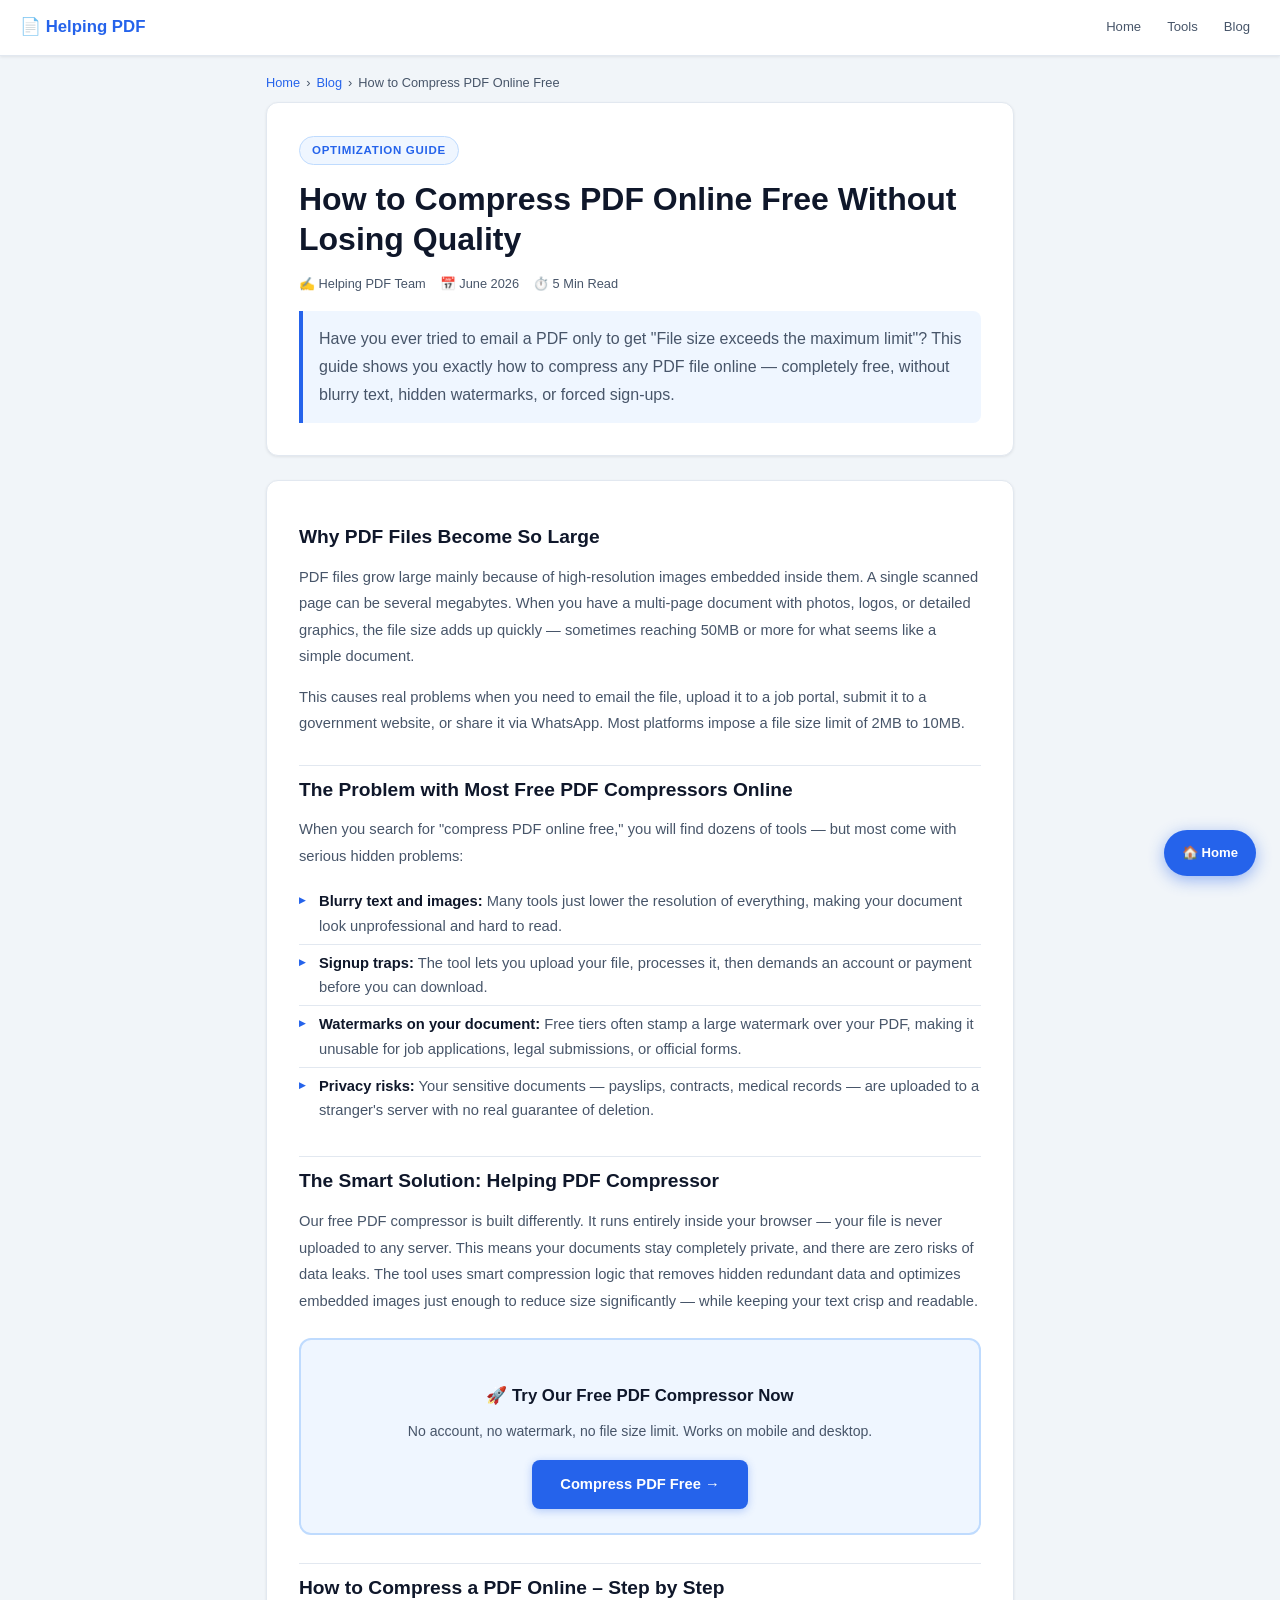
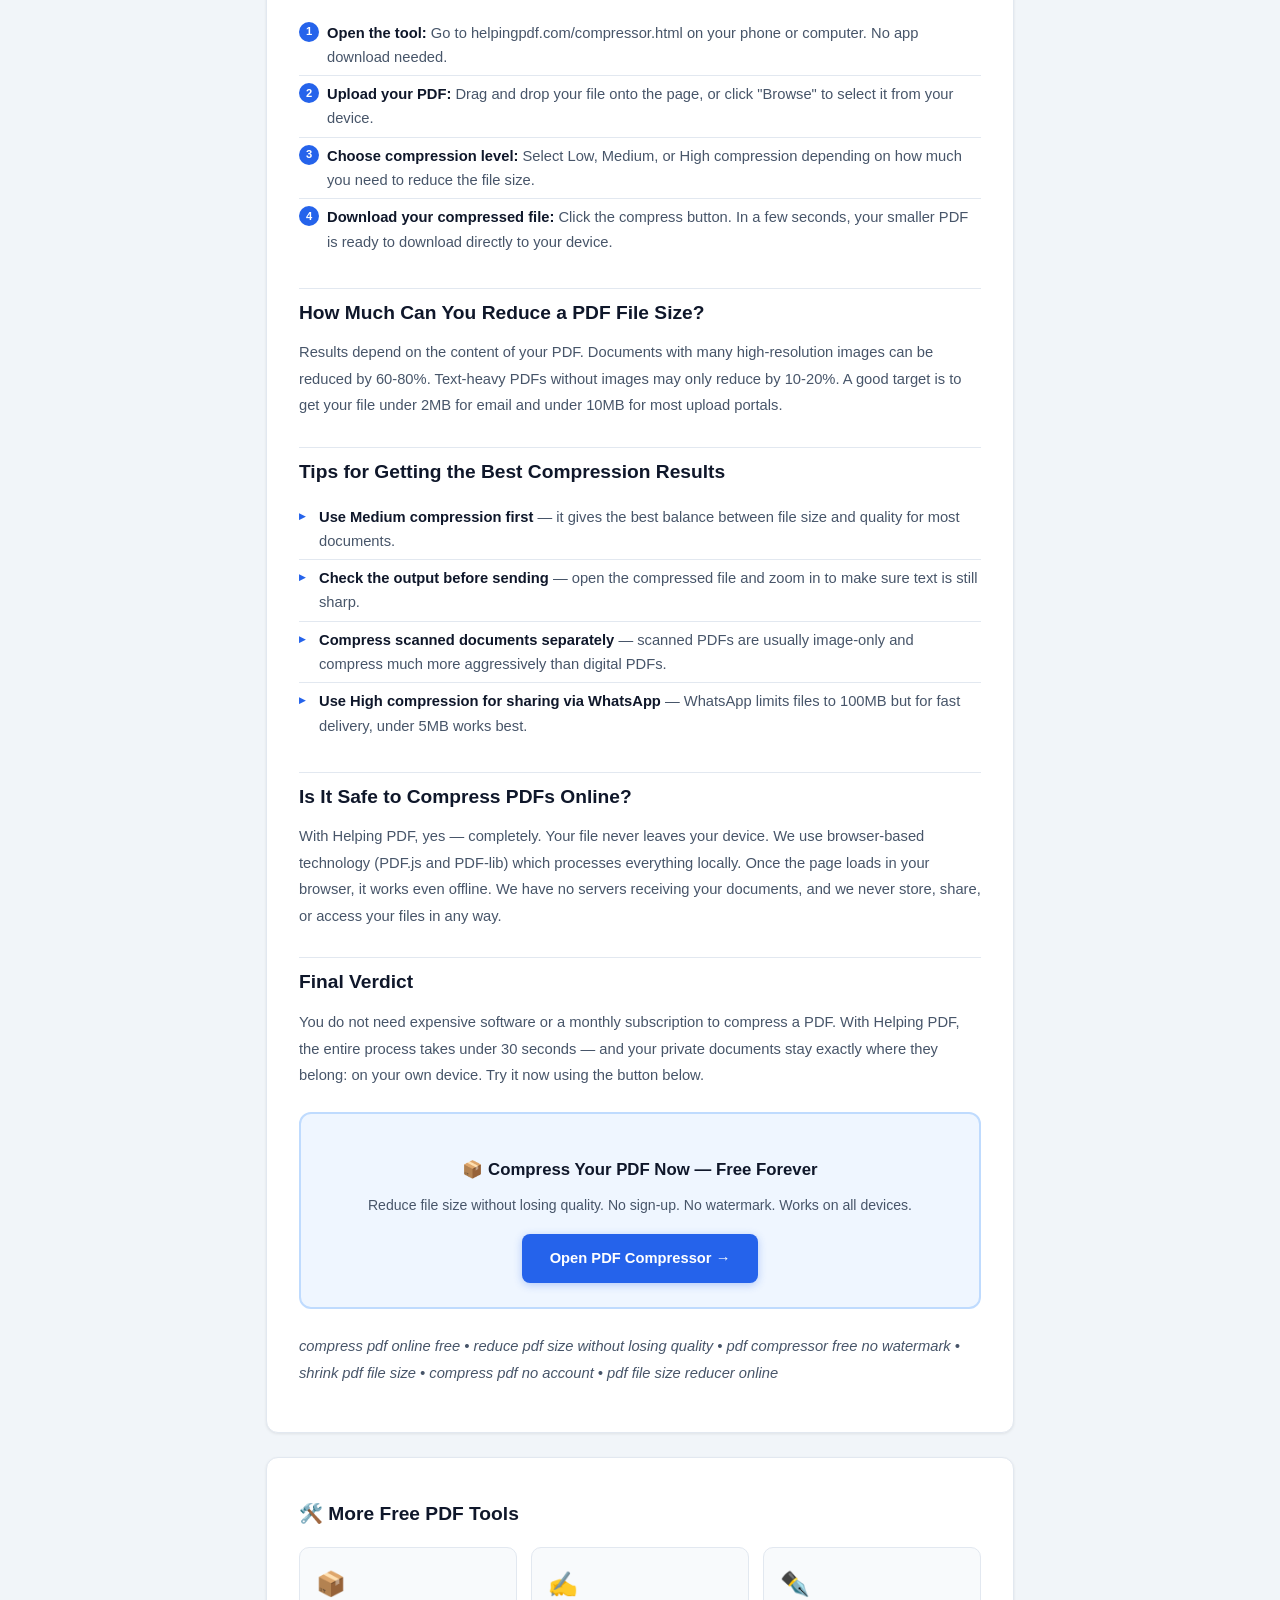
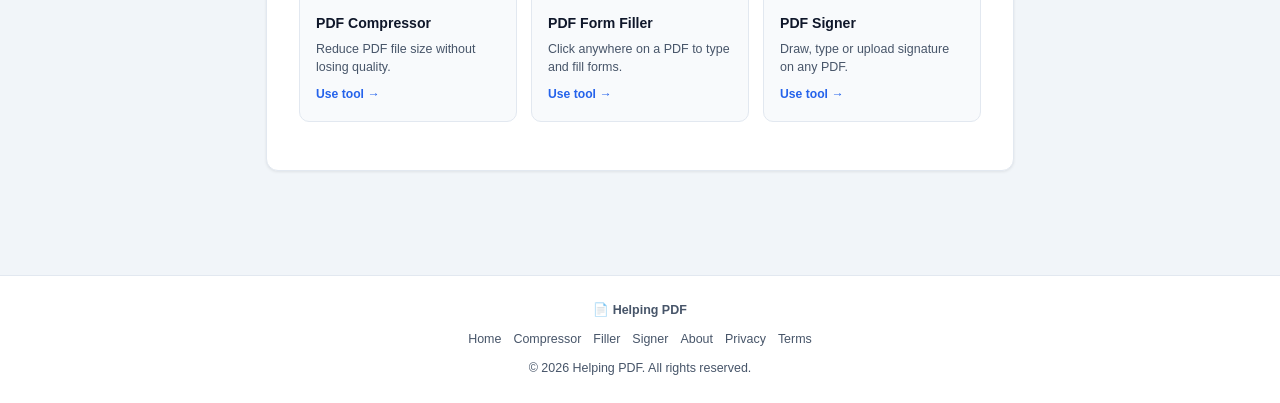
<file: blog-compress-pdf.html>
<!DOCTYPE html>
<html lang="en">
<head>
  <meta charset="UTF-8" />
  <meta name="viewport" content="width=device-width, initial-scale=1.0" />
  <title>How to Compress PDF Online Free Without Losing Quality | Helping PDF</title>
  <meta name="description" content="Learn how to compress PDF files online free without losing quality. No account, no watermark, no software needed. Reduce PDF size in seconds using our free tool." />
  <meta name="keywords" content="compress pdf online free, reduce pdf size, shrink pdf without losing quality, pdf compressor free, compress pdf no account, reduce pdf file size online" />
  <meta name="robots" content="index, follow" />
  <link rel="canonical" href="https://www.helpingpdf.com/blog-compress-pdf.html" />
  <meta property="og:title" content="How to Compress PDF Online Free Without Losing Quality" />
  <meta property="og:description" content="Step-by-step guide to reduce PDF file size without blurry text or watermarks. Free tool, no account needed." />
  <meta property="og:type" content="article" />
  <meta property="og:url" content="https://www.helpingpdf.com/blog-compress-pdf.html" />
  <script type="application/ld+json">
  {
    "@context": "https://schema.org",
    "@type": "Article",
    "headline": "How to Compress PDF Online Free Without Losing Quality",
    "description": "Step-by-step guide to reduce PDF file size without losing quality. Free tool, no account needed.",
    "author": { "@type": "Organization", "name": "Helping PDF" },
    "publisher": { "@type": "Organization", "name": "Helping PDF", "url": "https://www.helpingpdf.com" },
    "datePublished": "2026-06-18",
    "dateModified": "2026-06-27",
    "mainEntityOfPage": "https://www.helpingpdf.com/blog-compress-pdf.html"
  }
  </script>
  <style>
    *, *::before, *::after { box-sizing: border-box; margin: 0; padding: 0; }
    :root {
      --primary: #2563eb; --primary-light: #eff6ff; --primary-border: #bfdbfe;
      --success: #16a34a; --bg: #f1f5f9; --surface: #ffffff; --surface2: #f8fafc;
      --text: #0f172a; --text2: #475569; --border: #e2e8f0;
      --radius: 12px; --shadow: 0 1px 3px rgba(0,0,0,0.08); --shadow-lg: 0 8px 24px rgba(0,0,0,0.1);
    }
    html { scroll-behavior: smooth; }
    body { font-family: -apple-system, BlinkMacSystemFont, 'Segoe UI', Roboto, sans-serif; background: var(--bg); color: var(--text); line-height: 1.7; }
 
    header { background: var(--surface); border-bottom: 1px solid var(--border); height: 56px; display: flex; align-items: center; padding: 0 20px; gap: 14px; position: sticky; top: 0; z-index: 100; box-shadow: var(--shadow); }
    .logo { font-size: 1.05rem; font-weight: 800; color: var(--primary); text-decoration: none; }
    .header-nav { margin-left: auto; display: flex; align-items: center; gap: 6px; }
    .nav-link { font-size: 0.82rem; color: var(--text2); text-decoration: none; padding: 5px 10px; border-radius: 7px; font-weight: 500; transition: all 0.2s; }
    .nav-link:hover { color: var(--primary); background: var(--primary-light); }
 
    .container { max-width: 780px; margin: 0 auto; padding: 0 16px 80px; }
 
    /* BREADCRUMB */
    .breadcrumb { padding: 16px 0 8px; font-size: 0.8rem; color: var(--text2); display: flex; gap: 6px; align-items: center; flex-wrap: wrap; }
    .breadcrumb a { color: var(--primary); text-decoration: none; }
    .breadcrumb a:hover { text-decoration: underline; }
 
    /* ARTICLE HEADER */
    .article-header { background: var(--surface); border-radius: var(--radius); padding: 32px; margin-bottom: 24px; box-shadow: var(--shadow); border: 1px solid var(--border); }
    .article-tag { display: inline-block; background: var(--primary-light); color: var(--primary); font-size: 0.72rem; font-weight: 700; padding: 4px 12px; border-radius: 20px; border: 1px solid var(--primary-border); margin-bottom: 14px; text-transform: uppercase; letter-spacing: 0.06em; }
    .article-header h1 { font-size: clamp(1.4rem, 3.5vw, 2rem); font-weight: 900; color: var(--text); line-height: 1.25; margin-bottom: 14px; }
    .article-meta { display: flex; gap: 14px; flex-wrap: wrap; font-size: 0.8rem; color: var(--text2); margin-bottom: 16px; }
    .article-intro { font-size: 1rem; color: var(--text2); line-height: 1.75; border-left: 4px solid var(--primary); padding-left: 16px; background: var(--primary-light); border-radius: 0 8px 8px 0; padding: 14px 16px; }
 
    /* ARTICLE BODY */
    .article-body { background: var(--surface); border-radius: var(--radius); padding: 32px; margin-bottom: 24px; box-shadow: var(--shadow); border: 1px solid var(--border); }
    .article-body h2 { font-size: 1.2rem; font-weight: 800; color: var(--text); margin: 28px 0 10px; padding-top: 8px; border-top: 1px solid var(--border); }
    .article-body h2:first-child { border-top: none; margin-top: 0; }
    .article-body h3 { font-size: 1rem; font-weight: 700; color: var(--text); margin: 18px 0 8px; }
    .article-body p { color: var(--text2); font-size: 0.92rem; line-height: 1.8; margin-bottom: 14px; }
    .article-body strong { color: var(--text); }
    .article-body ul, .article-body ol { padding-left: 0; margin: 10px 0 16px; list-style: none; }
    .article-body ul li, .article-body ol li { color: var(--text2); font-size: 0.92rem; padding: 6px 0 6px 20px; position: relative; line-height: 1.65; border-bottom: 1px solid var(--border); }
    .article-body ul li:last-child, .article-body ol li:last-child { border: none; }
    .article-body ul li::before { content: "▶"; color: var(--primary); position: absolute; left: 0; font-size: 0.55rem; top: 10px; }
    .article-body ol { counter-reset: ol; }
    .article-body ol li { counter-increment: ol; padding-left: 28px; }
    .article-body ol li::before { content: counter(ol); position: absolute; left: 0; background: var(--primary); color: white; width: 20px; height: 20px; border-radius: 50%; font-size: 0.7rem; font-weight: 800; display: flex; align-items: center; justify-content: center; top: 7px; }
 
    /* CTA BOX */
    .cta-box { background: var(--primary-light); border: 2px solid var(--primary-border); border-radius: var(--radius); padding: 24px; text-align: center; margin: 24px 0; }
    .cta-box h3 { font-size: 1.05rem; font-weight: 800; color: var(--text); margin-bottom: 8px; }
    .cta-box p { color: var(--text2); font-size: 0.88rem; margin-bottom: 16px; }
    .btn-cta { display: inline-block; background: var(--primary); color: white; text-decoration: none; padding: 12px 28px; border-radius: 8px; font-size: 0.92rem; font-weight: 700; transition: background 0.2s; box-shadow: 0 2px 8px rgba(37,99,235,0.3); }
    .btn-cta:hover { background: #1d4ed8; }
 
    /* RELATED TOOLS */
    .related-tools { display: grid; grid-template-columns: repeat(auto-fit, minmax(200px, 1fr)); gap: 14px; margin: 16px 0; }
    .tool-card { background: var(--surface2); border: 1px solid var(--border); border-radius: 10px; padding: 16px; text-decoration: none; display: block; transition: all 0.2s; }
    .tool-card:hover { border-color: var(--primary); transform: translateY(-2px); box-shadow: var(--shadow-lg); }
    .tool-card .tc-icon { font-size: 1.5rem; display: block; margin-bottom: 7px; }
    .tool-card strong { font-size: 0.88rem; display: block; color: var(--text); margin-bottom: 4px; }
    .tool-card p { font-size: 0.78rem; color: var(--text2); margin: 0; line-height: 1.5; }
    .tool-card .tc-arrow { font-size: 0.76rem; color: var(--primary); font-weight: 700; margin-top: 7px; display: block; }
 
    .seo-kw { color: var(--text2); font-size: 0.76rem; font-style: italic; line-height: 1.7; margin-top: 10px; }
 
    footer { text-align: center; padding: 24px 16px; font-size: 0.78rem; color: var(--text2); border-top: 1px solid var(--border); background: var(--surface); }
    .footer-links { display: flex; flex-wrap: wrap; justify-content: center; gap: 4px 12px; margin: 8px 0; }
    .footer-links a { color: var(--text2); text-decoration: none; }
    .footer-links a:hover { color: var(--primary); }
 
    @media (max-width: 600px) {
      .article-header, .article-body { padding: 20px; }
      nav a { display: none; }
    }
    /* FLOATING HOME */
    .floating-home { position: fixed; bottom: 24px; right: 24px; z-index: 999; background: #2563eb; color: white; border: none; border-radius: 50px; padding: 12px 18px; font-size: 0.82rem; font-weight: 700; cursor: pointer; box-shadow: 0 4px 16px rgba(37,99,235,0.45); display: flex; align-items: center; gap: 7px; text-decoration: none; transition: all 0.2s; }
    .floating-home:hover { background: #1d4ed8; transform: translateY(-2px); }
</style>
</head>
<body>
 
<a href="https://www.helpingpdf.com/" class="floating-home" aria-label="Go to homepage">🏠 Home</a>
 
<header>
  <a href="https://www.helpingpdf.com/" class="logo">📄 Helping PDF</a>
  <div class="header-nav">
    <a href="https://www.helpingpdf.com/" class="nav-link">Home</a>
    <a href="https://www.helpingpdf.com/#tools-section" class="nav-link">Tools</a>
    <a href="https://www.helpingpdf.com/#blog-section" class="nav-link active">Blog</a>
  </div>
</header>
 
<div class="container">
 
  <div class="breadcrumb">
    <a href="https://www.helpingpdf.com/">Home</a> ›
    <a href="https://www.helpingpdf.com/#blog-section">Blog</a> ›
    <span>How to Compress PDF Online Free</span>
  </div>
 
  <div class="article-header">
    <span class="article-tag">Optimization Guide</span>
    <h1>How to Compress PDF Online Free Without Losing Quality</h1>
    <div class="article-meta">
      <span>✍️ Helping PDF Team</span>
      <span>📅 June 2026</span>
      <span>⏱️ 5 Min Read</span>
    </div>
    <div class="article-intro">
      Have you ever tried to email a PDF only to get "File size exceeds the maximum limit"? This guide shows you exactly how to compress any PDF file online — completely free, without blurry text, hidden watermarks, or forced sign-ups.
    </div>
  </div>
 
  <div class="article-body">
 
    <h2>Why PDF Files Become So Large</h2>
    <p>PDF files grow large mainly because of high-resolution images embedded inside them. A single scanned page can be several megabytes. When you have a multi-page document with photos, logos, or detailed graphics, the file size adds up quickly — sometimes reaching 50MB or more for what seems like a simple document.</p>
    <p>This causes real problems when you need to email the file, upload it to a job portal, submit it to a government website, or share it via WhatsApp. Most platforms impose a file size limit of 2MB to 10MB.</p>
 
    <h2>The Problem with Most Free PDF Compressors Online</h2>
    <p>When you search for "compress PDF online free," you will find dozens of tools — but most come with serious hidden problems:</p>
    <ul>
      <li><strong>Blurry text and images:</strong> Many tools just lower the resolution of everything, making your document look unprofessional and hard to read.</li>
      <li><strong>Signup traps:</strong> The tool lets you upload your file, processes it, then demands an account or payment before you can download.</li>
      <li><strong>Watermarks on your document:</strong> Free tiers often stamp a large watermark over your PDF, making it unusable for job applications, legal submissions, or official forms.</li>
      <li><strong>Privacy risks:</strong> Your sensitive documents — payslips, contracts, medical records — are uploaded to a stranger's server with no real guarantee of deletion.</li>
    </ul>
 
    <h2>The Smart Solution: Helping PDF Compressor</h2>
    <p>Our free PDF compressor is built differently. It runs entirely inside your browser — your file is never uploaded to any server. This means your documents stay completely private, and there are zero risks of data leaks. The tool uses smart compression logic that removes hidden redundant data and optimizes embedded images just enough to reduce size significantly — while keeping your text crisp and readable.</p>
 
    <div class="cta-box">
      <h3>🚀 Try Our Free PDF Compressor Now</h3>
      <p>No account, no watermark, no file size limit. Works on mobile and desktop.</p>
      <a href="https://www.helpingpdf.com/compressor.html" class="btn-cta">Compress PDF Free →</a>
    </div>
 
    <h2>How to Compress a PDF Online – Step by Step</h2>
    <ol>
      <li><strong>Open the tool:</strong> Go to helpingpdf.com/compressor.html on your phone or computer. No app download needed.</li>
      <li><strong>Upload your PDF:</strong> Drag and drop your file onto the page, or click "Browse" to select it from your device.</li>
      <li><strong>Choose compression level:</strong> Select Low, Medium, or High compression depending on how much you need to reduce the file size.</li>
      <li><strong>Download your compressed file:</strong> Click the compress button. In a few seconds, your smaller PDF is ready to download directly to your device.</li>
    </ol>
 
    <h2>How Much Can You Reduce a PDF File Size?</h2>
    <p>Results depend on the content of your PDF. Documents with many high-resolution images can be reduced by 60-80%. Text-heavy PDFs without images may only reduce by 10-20%. A good target is to get your file under 2MB for email and under 10MB for most upload portals.</p>
 
    <h2>Tips for Getting the Best Compression Results</h2>
    <ul>
      <li><strong>Use Medium compression first</strong> — it gives the best balance between file size and quality for most documents.</li>
      <li><strong>Check the output before sending</strong> — open the compressed file and zoom in to make sure text is still sharp.</li>
      <li><strong>Compress scanned documents separately</strong> — scanned PDFs are usually image-only and compress much more aggressively than digital PDFs.</li>
      <li><strong>Use High compression for sharing via WhatsApp</strong> — WhatsApp limits files to 100MB but for fast delivery, under 5MB works best.</li>
    </ul>
 
    <h2>Is It Safe to Compress PDFs Online?</h2>
    <p>With Helping PDF, yes — completely. Your file never leaves your device. We use browser-based technology (PDF.js and PDF-lib) which processes everything locally. Once the page loads in your browser, it works even offline. We have no servers receiving your documents, and we never store, share, or access your files in any way.</p>
 
    <h2>Final Verdict</h2>
    <p>You do not need expensive software or a monthly subscription to compress a PDF. With Helping PDF, the entire process takes under 30 seconds — and your private documents stay exactly where they belong: on your own device. Try it now using the button below.</p>
 
    <div class="cta-box">
      <h3>📦 Compress Your PDF Now — Free Forever</h3>
      <p>Reduce file size without losing quality. No sign-up. No watermark. Works on all devices.</p>
      <a href="https://www.helpingpdf.com/compressor.html" class="btn-cta">Open PDF Compressor →</a>
    </div>
 
    <p class="seo-kw">compress pdf online free • reduce pdf size without losing quality • pdf compressor free no watermark • shrink pdf file size • compress pdf no account • pdf file size reducer online</p>
 
  </div>
 
  <!-- RELATED TOOLS -->
  <div class="article-body">
    <h2>🛠️ More Free PDF Tools</h2>
    <div class="related-tools">
      <a href="https://www.helpingpdf.com/compressor.html" class="tool-card">
        <span class="tc-icon">📦</span><strong>PDF Compressor</strong>
        <p>Reduce PDF file size without losing quality.</p>
        <span class="tc-arrow">Use tool →</span>
      </a>
      <a href="https://www.helpingpdf.com/filler.html" class="tool-card">
        <span class="tc-icon">✍️</span><strong>PDF Form Filler</strong>
        <p>Click anywhere on a PDF to type and fill forms.</p>
        <span class="tc-arrow">Use tool →</span>
      </a>
      <a href="https://www.helpingpdf.com/signer.html" class="tool-card">
        <span class="tc-icon">✒️</span><strong>PDF Signer</strong>
        <p>Draw, type or upload signature on any PDF.</p>
        <span class="tc-arrow">Use tool →</span>
      </a>
    </div>
  </div>
 
</div>
 
<footer>
  <strong style="display:block;margin-bottom:6px;">📄 Helping PDF</strong>
  <div class="footer-links">
    <a href="https://www.helpingpdf.com/">Home</a>
    <a href="https://www.helpingpdf.com/compressor.html">Compressor</a>
    <a href="https://www.helpingpdf.com/filler.html">Filler</a>
    <a href="https://www.helpingpdf.com/signer.html">Signer</a>
    <a href="https://www.helpingpdf.com/about.html">About</a>
    <a href="https://www.helpingpdf.com/privacy.html">Privacy</a>
    <a href="https://www.helpingpdf.com/terms.html">Terms</a>
  </div>
  <p style="margin-top:8px;">© 2026 Helping PDF. All rights reserved.</p>
</footer>
 
</body>
</html>
</file>
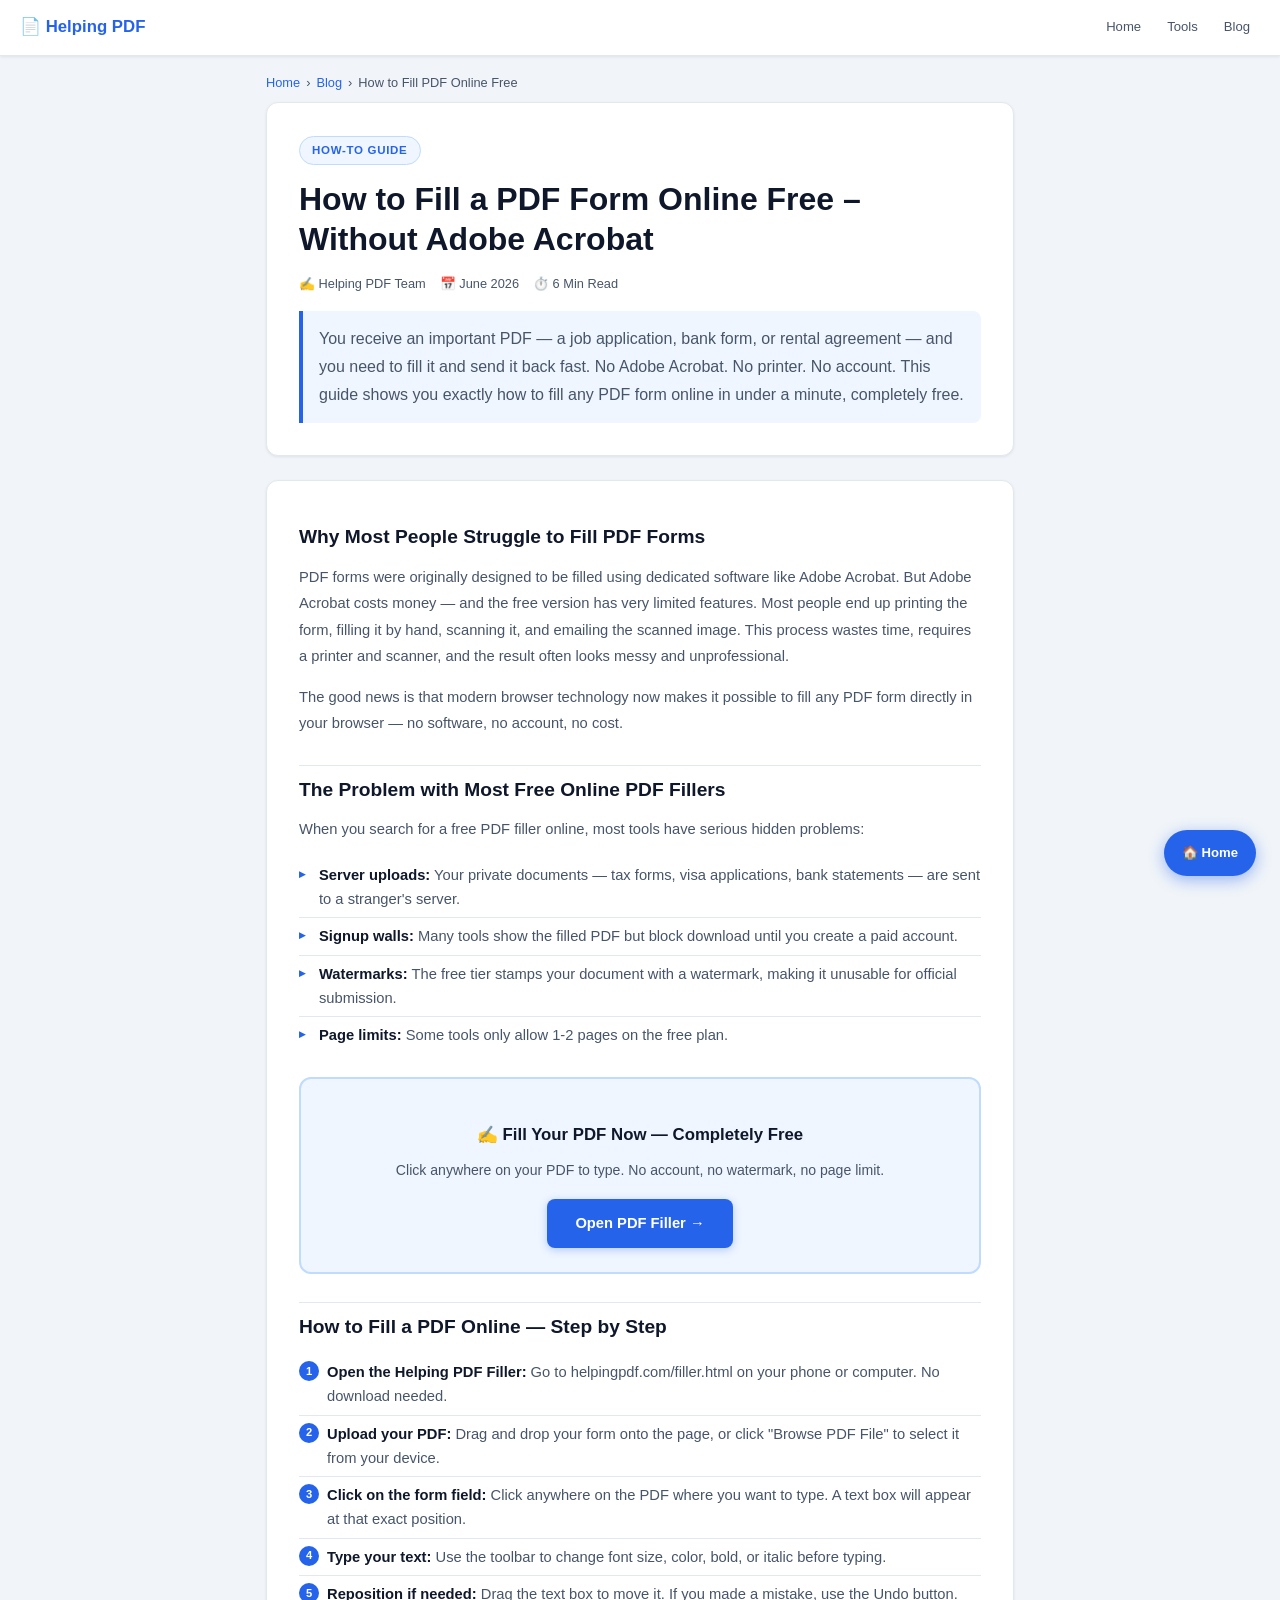
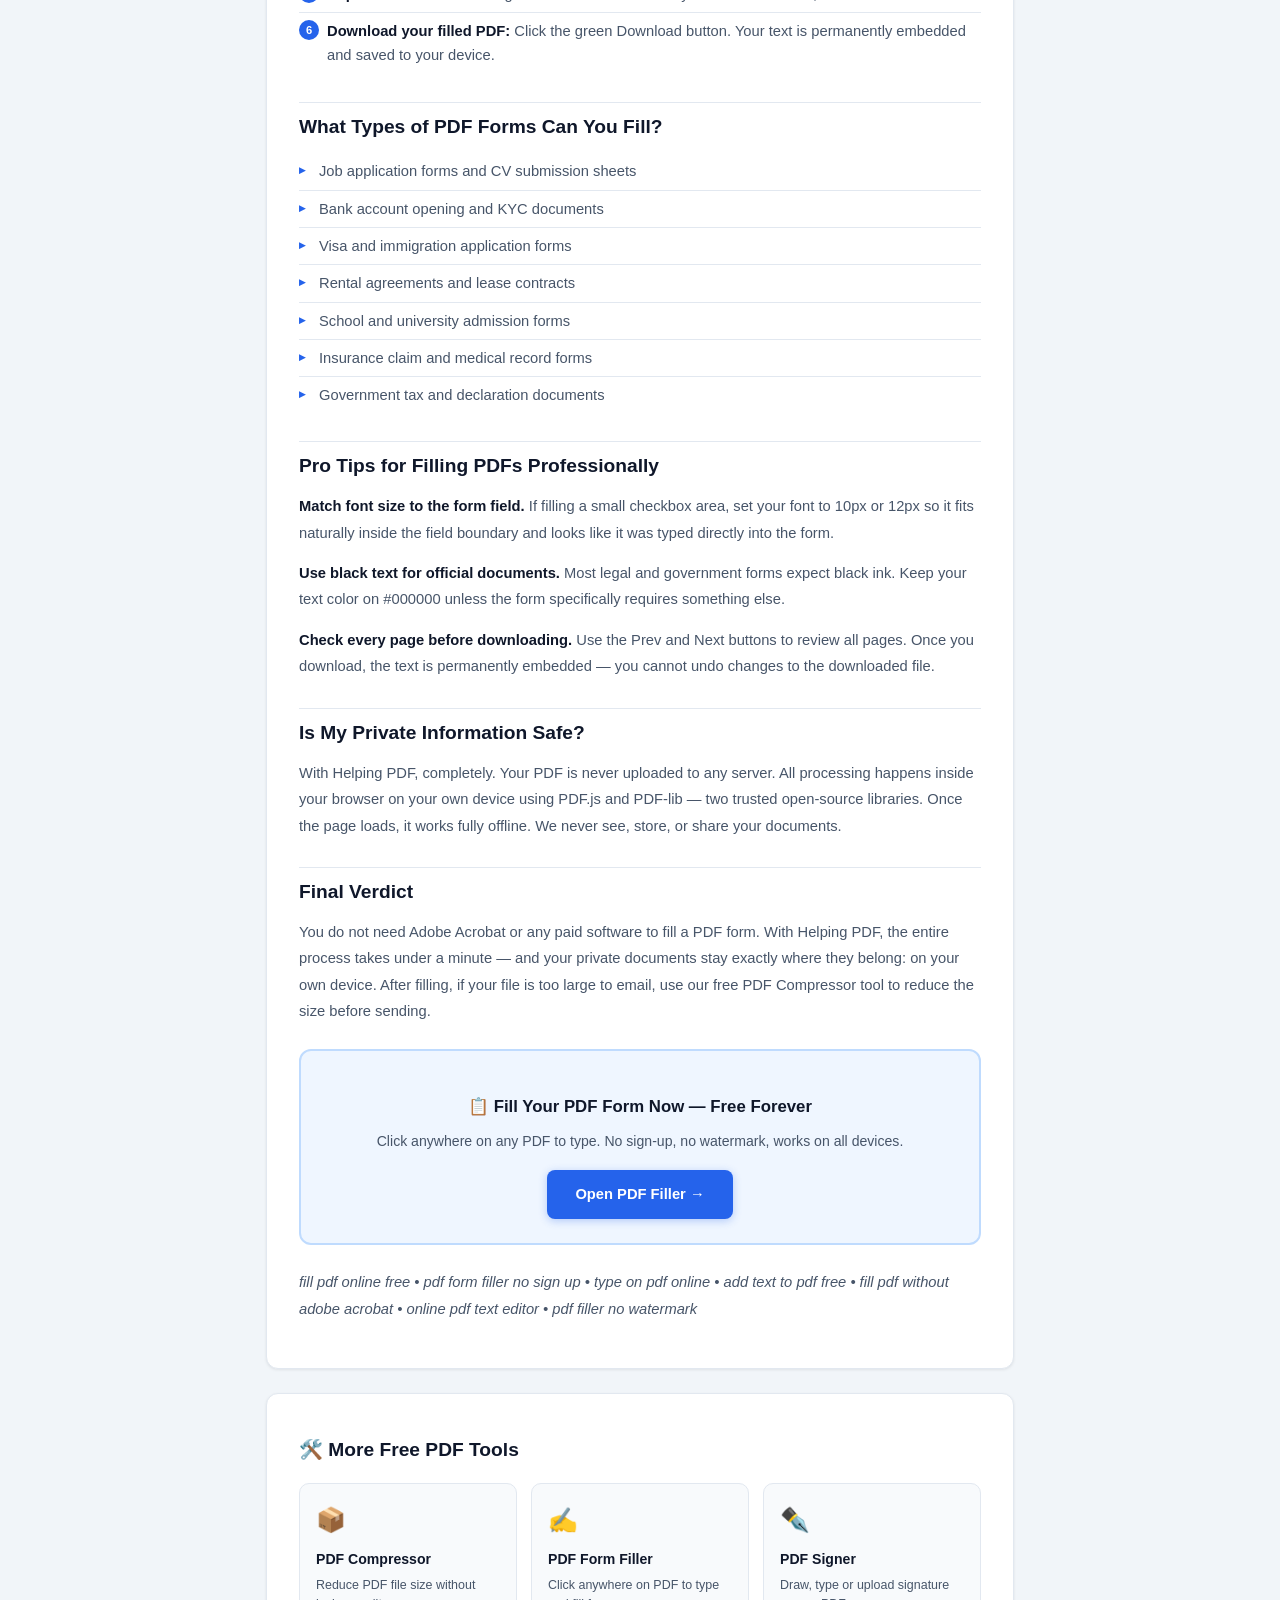
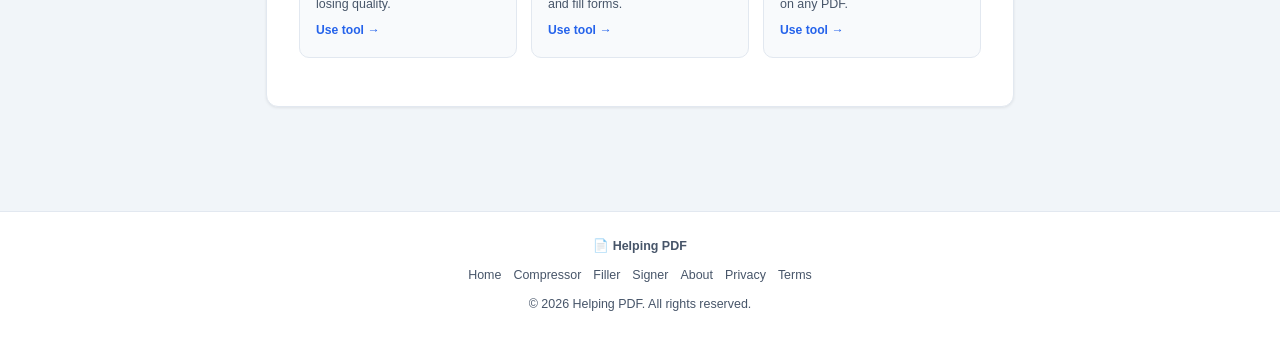
<file: blog-fill-pdf.html>
<!DOCTYPE html>
<html lang="en">
<head>
  <meta charset="UTF-8" />
  <meta name="viewport" content="width=device-width, initial-scale=1.0" />
  <title>How to Fill a PDF Form Online Free Without Adobe Acrobat | Helping PDF</title>
  <meta name="description" content="Learn how to fill PDF forms online free without Adobe Acrobat. Click anywhere on your PDF to type, choose font and color, download instantly. No account, no watermark." />
  <meta name="keywords" content="fill pdf online free, pdf form filler, type on pdf, fill pdf without adobe, add text to pdf free, fill pdf no account, pdf form filler no watermark" />
  <meta name="robots" content="index, follow" />
  <link rel="canonical" href="https://www.helpingpdf.com/blog-fill-pdf.html" />
  <meta property="og:title" content="How to Fill a PDF Form Online Free Without Adobe Acrobat" />
  <meta property="og:description" content="Complete guide to filling PDF forms online free. No Adobe needed. Click, type, download in seconds." />
  <meta property="og:type" content="article" />
  <meta property="og:url" content="https://www.helpingpdf.com/blog-fill-pdf.html" />
  <script type="application/ld+json">
  {
    "@context": "https://schema.org",
    "@type": "Article",
    "headline": "How to Fill a PDF Form Online Free Without Adobe Acrobat",
    "description": "Complete guide to filling PDF forms online free. No Adobe needed.",
    "author": { "@type": "Organization", "name": "Helping PDF" },
    "publisher": { "@type": "Organization", "name": "Helping PDF", "url": "https://www.helpingpdf.com" },
    "datePublished": "2026-06-21",
    "dateModified": "2026-06-27",
    "mainEntityOfPage": "https://www.helpingpdf.com/blog-fill-pdf.html"
  }
  </script>
  <style>
    *, *::before, *::after { box-sizing: border-box; margin: 0; padding: 0; }
    :root {
      --primary: #2563eb; --primary-light: #eff6ff; --primary-border: #bfdbfe;
      --success: #16a34a; --bg: #f1f5f9; --surface: #ffffff; --surface2: #f8fafc;
      --text: #0f172a; --text2: #475569; --border: #e2e8f0;
      --radius: 12px; --shadow: 0 1px 3px rgba(0,0,0,0.08); --shadow-lg: 0 8px 24px rgba(0,0,0,0.1);
    }
    html { scroll-behavior: smooth; }
    body { font-family: -apple-system, BlinkMacSystemFont, 'Segoe UI', Roboto, sans-serif; background: var(--bg); color: var(--text); line-height: 1.7; }
    header { background: var(--surface); border-bottom: 1px solid var(--border); height: 56px; display: flex; align-items: center; padding: 0 20px; gap: 14px; position: sticky; top: 0; z-index: 100; box-shadow: var(--shadow); }
    .logo { font-size: 1.05rem; font-weight: 800; color: var(--primary); text-decoration: none; }
    .header-nav { margin-left: auto; display: flex; align-items: center; gap: 6px; }
    .nav-link { font-size: 0.82rem; color: var(--text2); text-decoration: none; padding: 5px 10px; border-radius: 7px; font-weight: 500; transition: all 0.2s; }
    .nav-link:hover { color: var(--primary); background: var(--primary-light); }
    .container { max-width: 780px; margin: 0 auto; padding: 0 16px 80px; }
    .breadcrumb { padding: 16px 0 8px; font-size: 0.8rem; color: var(--text2); display: flex; gap: 6px; flex-wrap: wrap; }
    .breadcrumb a { color: var(--primary); text-decoration: none; }
    .article-header { background: var(--surface); border-radius: var(--radius); padding: 32px; margin-bottom: 24px; box-shadow: var(--shadow); border: 1px solid var(--border); }
    .article-tag { display: inline-block; background: var(--primary-light); color: var(--primary); font-size: 0.72rem; font-weight: 700; padding: 4px 12px; border-radius: 20px; border: 1px solid var(--primary-border); margin-bottom: 14px; text-transform: uppercase; letter-spacing: 0.06em; }
    .article-header h1 { font-size: clamp(1.4rem, 3.5vw, 2rem); font-weight: 900; color: var(--text); line-height: 1.25; margin-bottom: 14px; }
    .article-meta { display: flex; gap: 14px; flex-wrap: wrap; font-size: 0.8rem; color: var(--text2); margin-bottom: 16px; }
    .article-intro { font-size: 1rem; color: var(--text2); line-height: 1.75; border-left: 4px solid var(--primary); background: var(--primary-light); border-radius: 0 8px 8px 0; padding: 14px 16px; }
    .article-body { background: var(--surface); border-radius: var(--radius); padding: 32px; margin-bottom: 24px; box-shadow: var(--shadow); border: 1px solid var(--border); }
    .article-body h2 { font-size: 1.2rem; font-weight: 800; color: var(--text); margin: 28px 0 10px; padding-top: 8px; border-top: 1px solid var(--border); }
    .article-body h2:first-child { border-top: none; margin-top: 0; }
    .article-body h3 { font-size: 1rem; font-weight: 700; color: var(--text); margin: 18px 0 8px; }
    .article-body p { color: var(--text2); font-size: 0.92rem; line-height: 1.8; margin-bottom: 14px; }
    .article-body strong { color: var(--text); }
    .article-body ul, .article-body ol { padding-left: 0; margin: 10px 0 16px; list-style: none; }
    .article-body ul li, .article-body ol li { color: var(--text2); font-size: 0.92rem; padding: 6px 0 6px 20px; position: relative; line-height: 1.65; border-bottom: 1px solid var(--border); }
    .article-body ul li:last-child, .article-body ol li:last-child { border: none; }
    .article-body ul li::before { content: "▶"; color: var(--primary); position: absolute; left: 0; font-size: 0.55rem; top: 10px; }
    .article-body ol { counter-reset: ol; }
    .article-body ol li { counter-increment: ol; padding-left: 28px; }
    .article-body ol li::before { content: counter(ol); position: absolute; left: 0; background: var(--primary); color: white; width: 20px; height: 20px; border-radius: 50%; font-size: 0.7rem; font-weight: 800; display: flex; align-items: center; justify-content: center; top: 7px; }
    .cta-box { background: var(--primary-light); border: 2px solid var(--primary-border); border-radius: var(--radius); padding: 24px; text-align: center; margin: 24px 0; }
    .cta-box h3 { font-size: 1.05rem; font-weight: 800; color: var(--text); margin-bottom: 8px; }
    .cta-box p { color: var(--text2); font-size: 0.88rem; margin-bottom: 16px; }
    .btn-cta { display: inline-block; background: var(--primary); color: white; text-decoration: none; padding: 12px 28px; border-radius: 8px; font-size: 0.92rem; font-weight: 700; transition: background 0.2s; box-shadow: 0 2px 8px rgba(37,99,235,0.3); }
    .btn-cta:hover { background: #1d4ed8; }
    .related-tools { display: grid; grid-template-columns: repeat(auto-fit, minmax(200px, 1fr)); gap: 14px; margin: 16px 0; }
    .tool-card { background: var(--surface2); border: 1px solid var(--border); border-radius: 10px; padding: 16px; text-decoration: none; display: block; transition: all 0.2s; }
    .tool-card:hover { border-color: var(--primary); transform: translateY(-2px); box-shadow: var(--shadow-lg); }
    .tool-card .tc-icon { font-size: 1.5rem; display: block; margin-bottom: 7px; }
    .tool-card strong { font-size: 0.88rem; display: block; color: var(--text); margin-bottom: 4px; }
    .tool-card p { font-size: 0.78rem; color: var(--text2); margin: 0; line-height: 1.5; }
    .tool-card .tc-arrow { font-size: 0.76rem; color: var(--primary); font-weight: 700; margin-top: 7px; display: block; }
    .seo-kw { color: var(--text2); font-size: 0.76rem; font-style: italic; line-height: 1.7; margin-top: 10px; }
    footer { text-align: center; padding: 24px 16px; font-size: 0.78rem; color: var(--text2); border-top: 1px solid var(--border); background: var(--surface); }
    .footer-links { display: flex; flex-wrap: wrap; justify-content: center; gap: 4px 12px; margin: 8px 0; }
    .footer-links a { color: var(--text2); text-decoration: none; }
    .footer-links a:hover { color: var(--primary); }
    @media (max-width: 600px) { .article-header, .article-body { padding: 20px; } }
    /* FLOATING HOME */
    .floating-home { position: fixed; bottom: 24px; right: 24px; z-index: 999; background: #2563eb; color: white; border: none; border-radius: 50px; padding: 12px 18px; font-size: 0.82rem; font-weight: 700; cursor: pointer; box-shadow: 0 4px 16px rgba(37,99,235,0.45); display: flex; align-items: center; gap: 7px; text-decoration: none; transition: all 0.2s; }
    .floating-home:hover { background: #1d4ed8; transform: translateY(-2px); }
</style>
</head>
<body>
 
<a href="https://www.helpingpdf.com/" class="floating-home" aria-label="Go to homepage">🏠 Home</a>
 
<header>
  <a href="https://www.helpingpdf.com/" class="logo">📄 Helping PDF</a>
  <div class="header-nav">
    <a href="https://www.helpingpdf.com/" class="nav-link">Home</a>
    <a href="https://www.helpingpdf.com/#tools-section" class="nav-link">Tools</a>
    <a href="https://www.helpingpdf.com/#blog-section" class="nav-link">Blog</a>
  </div>
</header>
 
<div class="container">
 
  <div class="breadcrumb">
    <a href="https://www.helpingpdf.com/">Home</a> ›
    <a href="https://www.helpingpdf.com/#blog-section">Blog</a> ›
    <span>How to Fill PDF Online Free</span>
  </div>
 
  <div class="article-header">
    <span class="article-tag">How-To Guide</span>
    <h1>How to Fill a PDF Form Online Free – Without Adobe Acrobat</h1>
    <div class="article-meta">
      <span>✍️ Helping PDF Team</span>
      <span>📅 June 2026</span>
      <span>⏱️ 6 Min Read</span>
    </div>
    <div class="article-intro">
      You receive an important PDF — a job application, bank form, or rental agreement — and you need to fill it and send it back fast. No Adobe Acrobat. No printer. No account. This guide shows you exactly how to fill any PDF form online in under a minute, completely free.
    </div>
  </div>
 
  <div class="article-body">
 
    <h2>Why Most People Struggle to Fill PDF Forms</h2>
    <p>PDF forms were originally designed to be filled using dedicated software like Adobe Acrobat. But Adobe Acrobat costs money — and the free version has very limited features. Most people end up printing the form, filling it by hand, scanning it, and emailing the scanned image. This process wastes time, requires a printer and scanner, and the result often looks messy and unprofessional.</p>
    <p>The good news is that modern browser technology now makes it possible to fill any PDF form directly in your browser — no software, no account, no cost.</p>
 
    <h2>The Problem with Most Free Online PDF Fillers</h2>
    <p>When you search for a free PDF filler online, most tools have serious hidden problems:</p>
    <ul>
      <li><strong>Server uploads:</strong> Your private documents — tax forms, visa applications, bank statements — are sent to a stranger's server.</li>
      <li><strong>Signup walls:</strong> Many tools show the filled PDF but block download until you create a paid account.</li>
      <li><strong>Watermarks:</strong> The free tier stamps your document with a watermark, making it unusable for official submission.</li>
      <li><strong>Page limits:</strong> Some tools only allow 1-2 pages on the free plan.</li>
    </ul>
 
    <div class="cta-box">
      <h3>✍️ Fill Your PDF Now — Completely Free</h3>
      <p>Click anywhere on your PDF to type. No account, no watermark, no page limit.</p>
      <a href="https://www.helpingpdf.com/filler.html" class="btn-cta">Open PDF Filler →</a>
    </div>
 
    <h2>How to Fill a PDF Online — Step by Step</h2>
    <ol>
      <li><strong>Open the Helping PDF Filler:</strong> Go to helpingpdf.com/filler.html on your phone or computer. No download needed.</li>
      <li><strong>Upload your PDF:</strong> Drag and drop your form onto the page, or click "Browse PDF File" to select it from your device.</li>
      <li><strong>Click on the form field:</strong> Click anywhere on the PDF where you want to type. A text box will appear at that exact position.</li>
      <li><strong>Type your text:</strong> Use the toolbar to change font size, color, bold, or italic before typing.</li>
      <li><strong>Reposition if needed:</strong> Drag the text box to move it. If you made a mistake, use the Undo button.</li>
      <li><strong>Download your filled PDF:</strong> Click the green Download button. Your text is permanently embedded and saved to your device.</li>
    </ol>
 
    <h2>What Types of PDF Forms Can You Fill?</h2>
    <ul>
      <li>Job application forms and CV submission sheets</li>
      <li>Bank account opening and KYC documents</li>
      <li>Visa and immigration application forms</li>
      <li>Rental agreements and lease contracts</li>
      <li>School and university admission forms</li>
      <li>Insurance claim and medical record forms</li>
      <li>Government tax and declaration documents</li>
    </ul>
 
    <h2>Pro Tips for Filling PDFs Professionally</h2>
    <p><strong>Match font size to the form field.</strong> If filling a small checkbox area, set your font to 10px or 12px so it fits naturally inside the field boundary and looks like it was typed directly into the form.</p>
    <p><strong>Use black text for official documents.</strong> Most legal and government forms expect black ink. Keep your text color on #000000 unless the form specifically requires something else.</p>
    <p><strong>Check every page before downloading.</strong> Use the Prev and Next buttons to review all pages. Once you download, the text is permanently embedded — you cannot undo changes to the downloaded file.</p>
 
    <h2>Is My Private Information Safe?</h2>
    <p>With Helping PDF, completely. Your PDF is never uploaded to any server. All processing happens inside your browser on your own device using PDF.js and PDF-lib — two trusted open-source libraries. Once the page loads, it works fully offline. We never see, store, or share your documents.</p>
 
    <h2>Final Verdict</h2>
    <p>You do not need Adobe Acrobat or any paid software to fill a PDF form. With Helping PDF, the entire process takes under a minute — and your private documents stay exactly where they belong: on your own device. After filling, if your file is too large to email, use our free PDF Compressor tool to reduce the size before sending.</p>
 
    <div class="cta-box">
      <h3>📋 Fill Your PDF Form Now — Free Forever</h3>
      <p>Click anywhere on any PDF to type. No sign-up, no watermark, works on all devices.</p>
      <a href="https://www.helpingpdf.com/filler.html" class="btn-cta">Open PDF Filler →</a>
    </div>
 
    <p class="seo-kw">fill pdf online free • pdf form filler no sign up • type on pdf online • add text to pdf free • fill pdf without adobe acrobat • online pdf text editor • pdf filler no watermark</p>
 
  </div>
 
  <div class="article-body">
    <h2>🛠️ More Free PDF Tools</h2>
    <div class="related-tools">
      <a href="https://www.helpingpdf.com/compressor.html" class="tool-card">
        <span class="tc-icon">📦</span><strong>PDF Compressor</strong>
        <p>Reduce PDF file size without losing quality.</p>
        <span class="tc-arrow">Use tool →</span>
      </a>
      <a href="https://www.helpingpdf.com/filler.html" class="tool-card">
        <span class="tc-icon">✍️</span><strong>PDF Form Filler</strong>
        <p>Click anywhere on PDF to type and fill forms.</p>
        <span class="tc-arrow">Use tool →</span>
      </a>
      <a href="https://www.helpingpdf.com/signer.html" class="tool-card">
        <span class="tc-icon">✒️</span><strong>PDF Signer</strong>
        <p>Draw, type or upload signature on any PDF.</p>
        <span class="tc-arrow">Use tool →</span>
      </a>
    </div>
  </div>
 
</div>
 
<footer>
  <strong style="display:block;margin-bottom:6px;">📄 Helping PDF</strong>
  <div class="footer-links">
    <a href="https://www.helpingpdf.com/">Home</a>
    <a href="https://www.helpingpdf.com/compressor.html">Compressor</a>
    <a href="https://www.helpingpdf.com/filler.html">Filler</a>
    <a href="https://www.helpingpdf.com/signer.html">Signer</a>
    <a href="https://www.helpingpdf.com/about.html">About</a>
    <a href="https://www.helpingpdf.com/privacy.html">Privacy</a>
    <a href="https://www.helpingpdf.com/terms.html">Terms</a>
  </div>
  <p style="margin-top:8px;">© 2026 Helping PDF. All rights reserved.</p>
</footer>
 
</body>
</html>
</file>
